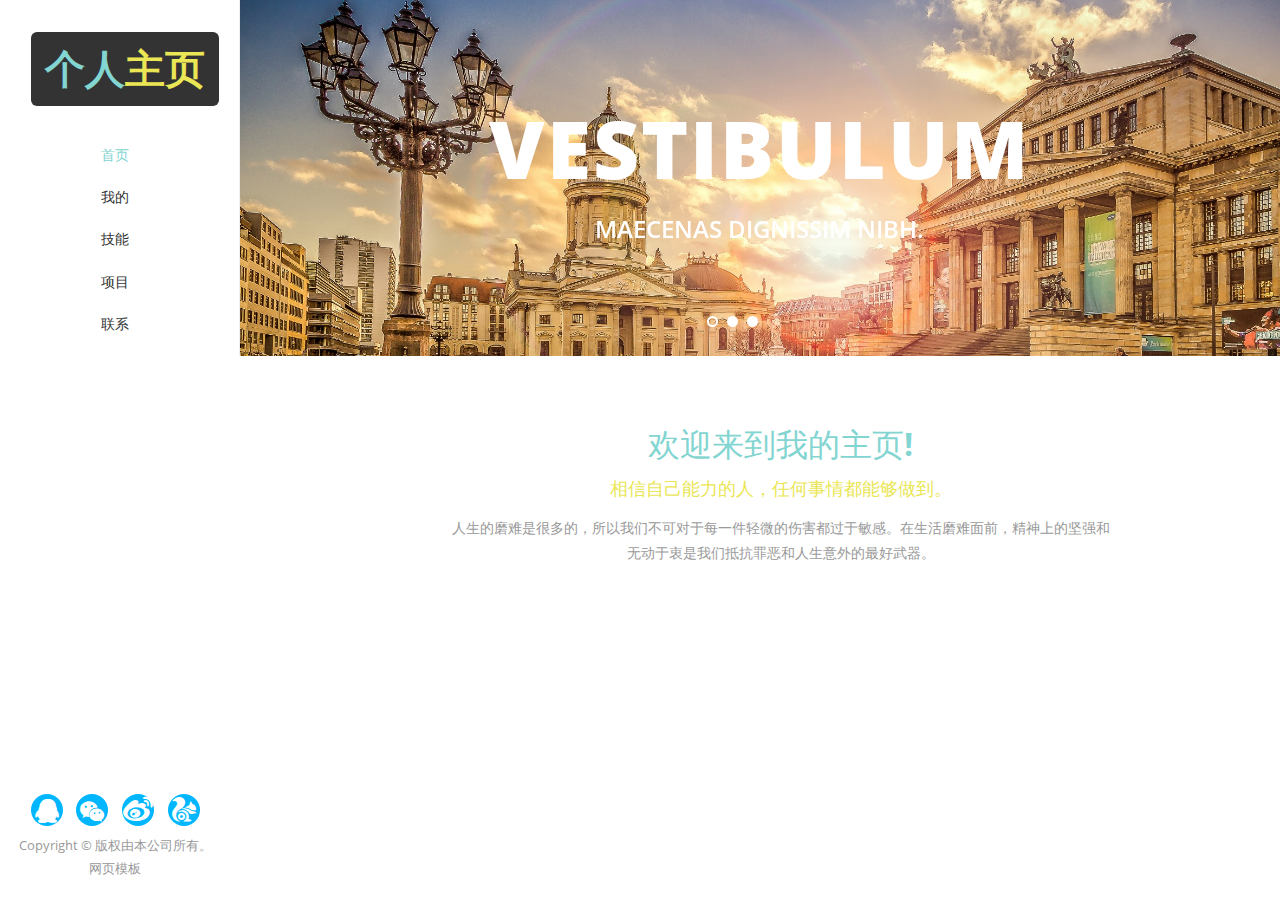
<file: index.html>
<!DOCTYPE HTML>
<html>
<head>
<title>Home</title>
<link href="css/bootstrap.css" rel='stylesheet' type='text/css' />
<!-- jQuery (necessary JavaScript plugins) -->
<script src="js/jquery.min.js"></script>
<!-- Custom Theme files -->
 <link href="css/dashboard.css" rel="stylesheet">
<link href="css/style.css" rel='stylesheet' type='text/css' />
<!--//Custom Theme files -->
<meta name="viewport" content="width=device-width, initial-scale=1">
<meta http-equiv="Content-Type" content="text/html; charset=utf-8" />
<meta name="keywords" content="Rissner Responsive web template, Bootstrap Web Templates, Flat Web Templates, Andriod Compatible web template, 
Smartphone Compatible web template, free webdesigns for Nokia, Samsung, LG, SonyErricsson, Motorola web design" />
<script type="application/x-javascript"> addEventListener("load", function() { setTimeout(hideURLbar, 0); }, false); function hideURLbar(){ window.scrollTo(0,1); } </script>
</head>
<body>
<!-- header -->
<div class="col-md-2 sidebar">
		 <div class="sidebar_top">
			 <h1><a href="index.html">个人<span>主页</span></a></h1>
		 </div>
		<div class="top-navigation">
				<div class="t-menu">MENU</div>

				<div class="t-img">
					<img src="images/lines.png" alt="" />
				</div>
				<div class="clearfix"> </div>
		</div>
		<div class="drop-navigation">
			 <div class="top-menu">
				 
				 <ul>
					 <li class="active"><a href="index.html">首页</a></li>
					 <li><a href="about.html">我的</a></li>
					 <li><a href="project.html">技能</a></li>
					 <li><a href="gallery.html">项目</a></li>
					 <li><a href="contact.html">联系</a></li>
				 </ul>			 		 
			 </div>
							<script>
								$( ".top-navigation" ).click(function() {
								$( ".drop-navigation" ).slideToggle( 300, function() {
								});
								});
							</script>
			
			 <div class="side-btm">
				 <div class="social-icons">
						<ul>
							<li><a href="#"><span class="iconfont icon-qq1"> </span></a></li>
							<li><a href="#"><span class="iconfont icon-weixin"> </span></a></li>
							<li><a href="#"><span class="iconfont icon-weibo1"> </span></a></li>
							<li><a href="#"><span class="iconfont icon-amy-browser-uc"> </span></a></li>
						</ul>
						<div class="clearfix"></div>
				 </div>
				<div class="copyright">
					<p>Copyright &copy; 版权由本公司所有。<a target="_blank" href="http://www.cssmoban.com/">&#x7F51;&#x9875;&#x6A21;&#x677F;</a></p>
				</div>
			 </div>
		</div>
</div>
<div class="col-sm-9 col-sm-offset-3 col-md-10 col-md-offset-2 main">	 
	 <div class="side-content">
	      <div class="banner">
		      <script src="js/responsiveslides.min.js"></script>
			  <script>
					$(function () {
					  $("#slider").responsiveSlides({
						auto: true,
						nav: false,
						speed: 500,
						namespace: "callbacks",
						pager: true,
					  });
					});
			 </script>
			 <div class="slider">
				 <div class="callbacks_container">
				     <ul class="rslides" id="slider">
						 <li>	          
							<h2>Vestibulum</h2>
							 <h3>Maecenas dignissim nibh.</h3>
						 </li>
						 <li>	          
							<h2>Suspendisse</h2>
							 <h3>Fusce vel lacus dapibus.</h3>
						 </li>
						 <li>	          
							<h2>Phasellus</h2>		
							 <h3>Aenean maximus in sem.</h3>
						 </li>
					  </ul>
				 </div>
			 </div>
			  <!----->		  
		  </div>		 
	  </div>
	 </div>
		<div class="clearfix"></div>
	 <!----->
	 <div class="welcome">		 
		 <div class="welcm-grids">
			 <div class="welcm-info">
				 <h3>欢迎来到我的主页!</h3>
				 <h4>相信自己能力的人，任何事情都能够做到。</h4>
				 <p>人生的磨难是很多的，所以我们不可对于每一件轻微的伤害都过于敏感。在生活磨难面前，精神上的坚强和无动于衷是我们抵抗罪恶和人生意外的最好武器。</p>
			 </div>				
		 </div>
		  <div class="clearfix"></div>
	 </div>	
	 <!----->
</body>
</html>
</file>
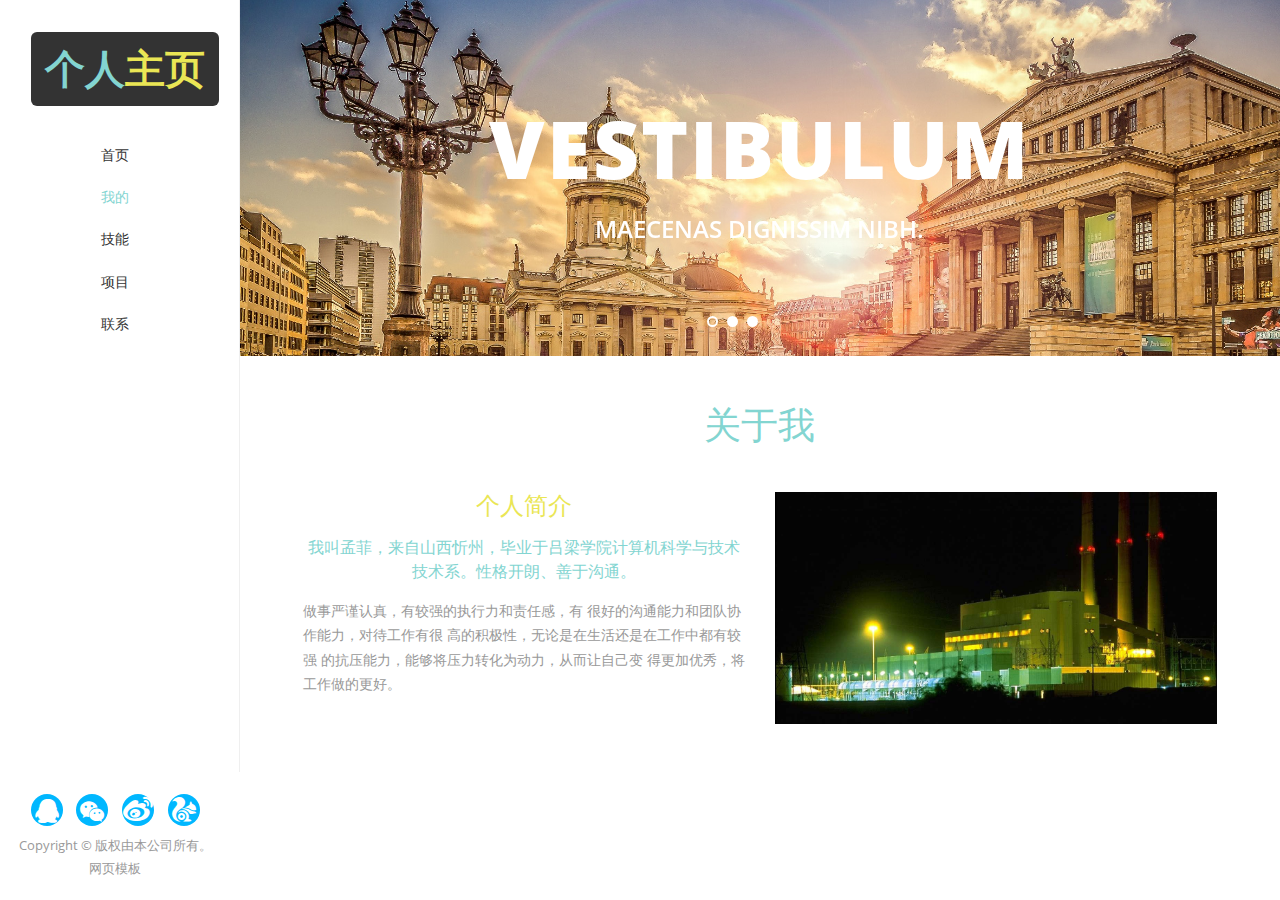
<file: about.html>
<!DOCTYPE HTML>
<html>
<head>
<title>About</title>
<link href="css/bootstrap.css" rel='stylesheet' type='text/css' />
<!-- jQuery (necessary JavaScript plugins) -->
<script src="js/jquery.min.js"></script>
<!-- Custom Theme files -->
<link href="css/dashboard.css" rel="stylesheet">
<link href="css/style.css" rel='stylesheet' type='text/css' />
<!--//Custom Theme files -->
<meta name="viewport" content="width=device-width, initial-scale=1">
<meta http-equiv="Content-Type" content="text/html; charset=utf-8" />
<meta name="keywords" content="Rissner Responsive web template, Bootstrap Web Templates, Flat Web Templates, Andriod Compatible web template, 
Smartphone Compatible web template, free webdesigns for Nokia, Samsung, LG, SonyErricsson, Motorola web design" />
<script type="application/x-javascript"> addEventListener("load", function() { setTimeout(hideURLbar, 0); }, false); function hideURLbar(){ window.scrollTo(0,1); } </script>
</head>
<body>
<!-- header -->
<div class="col-md-2 sidebar">
		 <div class="sidebar_top">
			 <h1><a href="index.html">个人<span>主页</span></a></h1>
		 </div>
		 <div class="top-navigation">
				<div class="t-menu">MENU</div>
				<div class="t-img">
					<img src="images/lines.png" alt="" />
				</div>
				<div class="clearfix"> </div>
		</div>
		<div class="drop-navigation">
			 <div class="top-menu">
				 
				 <ul>
					 <li><a href="index.html">首页</a></li>
					 <li class="active"><a href="about.html">我的</a></li>
					 <li><a href="project.html">技能</a></li>
					 <li><a href="gallery.html">项目</a></li>
					 <li><a href="contact.html">联系</a></li>
				 </ul>			 		 
			 </div>
			<!-- script-for-menu -->
							<script>
								$( ".top-navigation" ).click(function() {
								$( ".drop-navigation" ).slideToggle( 300, function() {
								// Animation complete.
								});
								});
							</script>
			
			 <div class="side-btm">
				<div class="social-icons">
						<ul>
							<li><a href="#"><span class="iconfont icon-qq1"> </span></a></li>
							<li><a href="#"><span class="iconfont icon-weixin"> </span></a></li>
							<li><a href="#"><span class="iconfont icon-weibo1"> </span></a></li>
							<li><a href="#"><span class="iconfont icon-amy-browser-uc"> </span></a></li>
						</ul>
						<div class="clearfix"></div>
				</div>
				<div class="copyright">
					<p>Copyright &copy; 版权由本公司所有。<a target="_blank" href="http://www.cssmoban.com/">&#x7F51;&#x9875;&#x6A21;&#x677F;</a></p>
				</div>
			 </div>
		</div>
</div>
<div class="col-sm-9 col-sm-offset-3 col-md-10 col-md-offset-2 main">	 
	 <div class="side-content">
	      <div class="banner">
		      <script src="js/responsiveslides.min.js"></script>

			  <script>
					$(function () {
					  $("#slider").responsiveSlides({
						auto: true,
						nav: false,
						speed: 500,
						namespace: "callbacks",
						pager: true,
					  });
					});
			 </script>
			 <div class="slider">
				 <div class="callbacks_container">
				     <ul class="rslides" id="slider">
						 <li>	          
							<h2>Vestibulum</h2>
							 <h3>Maecenas dignissim nibh.</h3>
						 </li>
						 <li>	          
							<h2>Suspendisse</h2>
							 <h3>Fusce vel lacus dapibus.</h3>
						 </li>
						 <li>	          
							<h2>Phasellus</h2>		
							 <h3>Aenean maximus in sem.</h3>
						 </li>
					  </ul>
				 </div>
			 </div>
			  <!----->		  
		  </div>		 
	  </div>
		<div class="clearfix"></div>
	 <!----->
	 <div class="about">
		 <h3>关于我</h3>
		 <div class="abt-top">
			 <div class="col-md-6 abt-info">
				 <h4>个人简介</h4>
				 <h5>我叫孟菲，来自山西忻州，毕业于吕梁学院计算机科学与技术技术系。性格开朗、善于沟通。</h5>
				 <p>做事严谨认真，有较强的执行力和责任感，有
					 很好的沟通能力和团队协作能力，对待工作有很
					 高的积极性，无论是在生活还是在工作中都有较强
					 的抗压能力，能够将压力转化为动力，从而让自己变
					 得更加优秀，将工作做的更好。 </p>
			 </div>
			 <div class="col-md-6 abt-pic">
				 <img src="images/abt.jpg" class="img-responsive" alt=""/>
			 </div>
			 <div class="clearfix"></div>
		 </div>		 
	 </div>
	 <!---->

</div>
<div class="clearfix"></div>
<!---->

<!---->
</body>
</html>
</file>
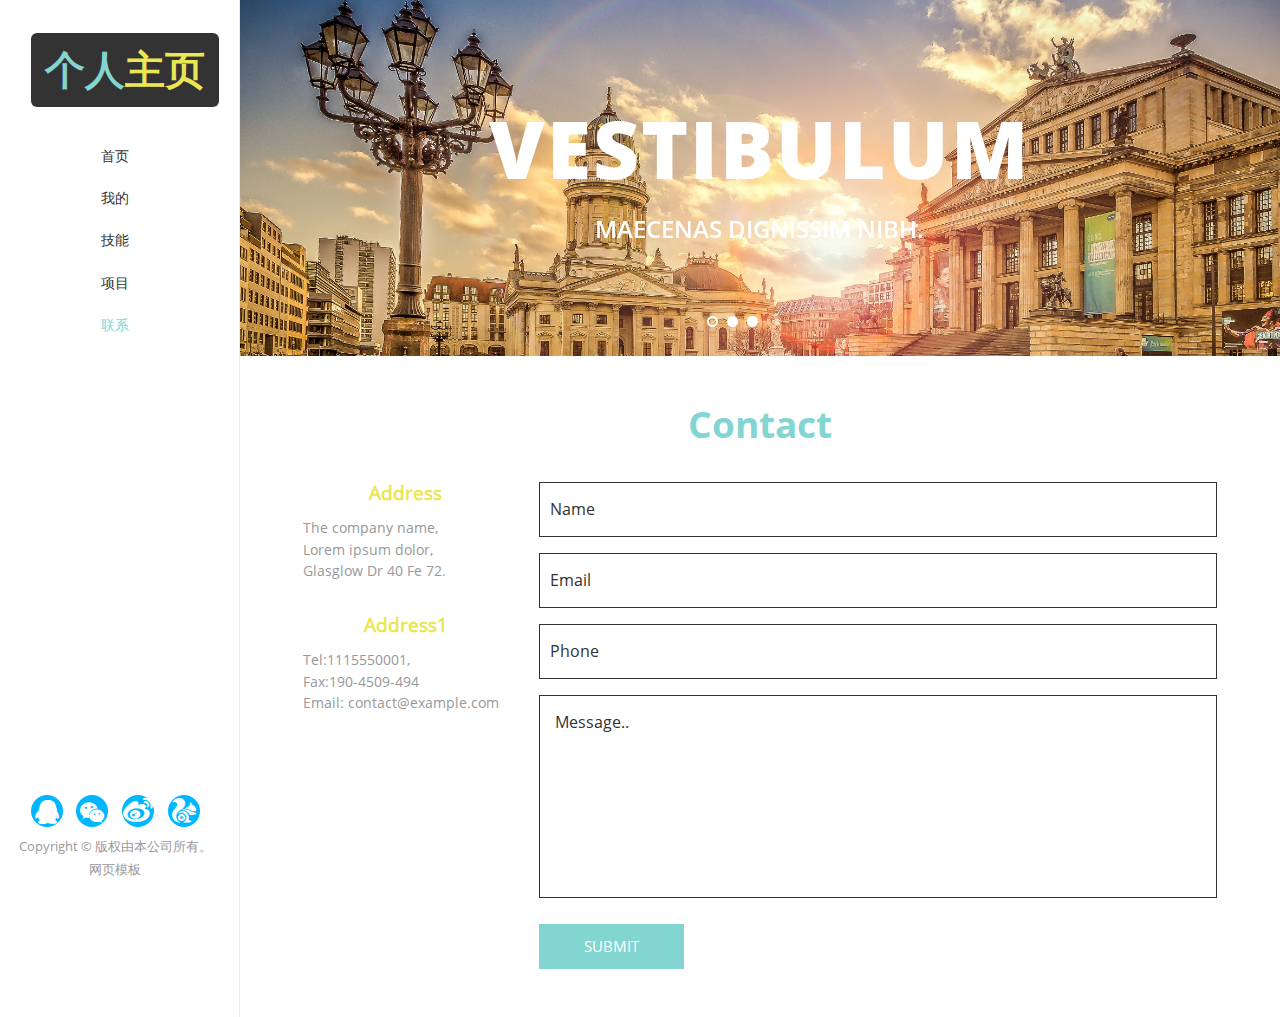
<file: contact.html>
<!DOCTYPE HTML>
<html>
<head>
<title>Contact</title>
<link href="css/bootstrap.css" rel='stylesheet' type='text/css' />
<!-- jQuery (necessary JavaScript plugins) -->
<script src="js/jquery.min.js"></script>
<!-- Custom Theme files -->
 <link href="css/dashboard.css" rel="stylesheet">
<link href="css/style.css" rel='stylesheet' type='text/css' />
<!--//Custom Theme files -->
<meta name="viewport" content="width=device-width, initial-scale=1">
<meta http-equiv="Content-Type" content="text/html; charset=utf-8" />
<meta name="keywords" content="Rissner Responsive web template, Bootstrap Web Templates, Flat Web Templates, Andriod Compatible web template, 
Smartphone Compatible web template, free webdesigns for Nokia, Samsung, LG, SonyErricsson, Motorola web design" />
<script type="application/x-javascript"> addEventListener("load", function() { setTimeout(hideURLbar, 0); }, false); function hideURLbar(){ window.scrollTo(0,1); } </script>
</head>
<body>
<!-- header -->
<div class="col-md-2 sidebar">
		 <div class="sidebar_top">
			 <h1><a href="index.html">个人<span>主页</span></a></h1>
		 </div>
		 <div class="top-navigation">
					<div class="t-menu">MENU</div>
				<div class="t-img">
					<img src="images/lines.png" alt="" />
				</div>
				<div class="clearfix"> </div>
		</div>
		<div class="drop-navigation">
			 <div class="top-menu">
				 
				 <ul>
					 <li><a href="index.html">首页</a></li>
					 <li><a href="about.html">我的</a></li>
					 <li><a href="project.html">技能</a></li>
					 <!--<li><a href="typo.html">Shortcodes</a></li>-->
					 <li><a href="gallery.html">项目</a></li>
					 <li class="active"><a href="contact.html">联系</a></li>
				 </ul>			 		 
			 </div>
			<!-- script-for-menu -->
							<script>
								$( ".top-navigation" ).click(function() {
								$( ".drop-navigation" ).slideToggle( 300, function() {
								// Animation complete.
								});
								});
							</script>
			
			 <div class="side-btm">
				 <div class="social-icons">
						<ul>
							<li><a href="#"><span class="iconfont icon-qq1"> </span></a></li>
							<li><a href="#"><span class="iconfont icon-weixin"> </span></a></li>
							<li><a href="#"><span class="iconfont icon-weibo1"> </span></a></li>
							<li><a href="#"><span class="iconfont icon-amy-browser-uc"> </span></a></li>
						</ul>
						<div class="clearfix"></div>
				 </div>
				<div class="copyright">
					<p>Copyright &copy; 版权由本公司所有。<a target="_blank" href="http://www.cssmoban.com/">&#x7F51;&#x9875;&#x6A21;&#x677F;</a></p>
				</div>
			 </div>
		</div>

</div>
<div class="col-sm-9 col-sm-offset-3 col-md-10 col-md-offset-2 main">	 
	 <div class="side-content">
	      <div class="banner">
		      <script src="js/responsiveslides.min.js"></script>

			  <script>
					$(function () {
					  $("#slider").responsiveSlides({
						auto: true,
						nav: false,
						speed: 500,
						namespace: "callbacks",
						pager: true,
					  });
					});
			 </script>
			 <div class="slider">
				 <div class="callbacks_container">
				     <ul class="rslides" id="slider">
						 <li>	          
							<h2>Vestibulum</h2>
							 <h3>Maecenas dignissim nibh.</h3>
						 </li>
						 <li>	          
							<h2>Suspendisse</h2>
							 <h3>Fusce vel lacus dapibus.</h3>
						 </li>
						 <li>	          
							<h2>Phasellus</h2>		
							 <h3>Aenean maximus in sem.</h3>
						 </li>
					  </ul>
				 </div>
			 </div>
		  </div>		 
	  </div>
		<div class="clearfix"></div>
	 <div class="contact">
		 <h3>Contact</h3>
		  <div class="contact-text">
					<div class="col-md-3 contact-right">
						<div class="address">
							<h5>Address</h5>
							<p>The company name, 
							<span>Lorem ipsum dolor,</span>
							Glasglow Dr 40 Fe 72.</p>
						</div>
						<div class="address">
							<h5>Address1</h5>
							<p>Tel:1115550001, 
							<span>Fax:190-4509-494</span>
							Email: <a href="mailto:example@email.com">contact@example.com</a></p>
						</div>
					</div>
					<div class="col-md-9 contact-left">
						<form>
						<input type="text" value="Name" onfocus="this.value = '';" onblur="if (this.value == '') {this.value = 'Name';}" />
						<input type="text" value="Email" onfocus="this.value = '';" onblur="if (this.value == '') {this.value = 'Email';}" />
						<input type="text" value="Phone" onfocus="this.value = '';" onblur="if (this.value == '') {this.value = 'Phone';}" />
						<textarea value="Message:" onfocus="this.value = '';" onblur="if (this.value == '') {this.value = 'Message';}">Message..</textarea>
							<div class="submit-btn">								
									<input type="submit" value="SUBMIT">							
							</div>
						</form>
					</div>						
					<div class="clearfix"></div>
		  </div>
	 </div>
</div>
<div class="clearfix"></div>
</body>
</html>
</file>
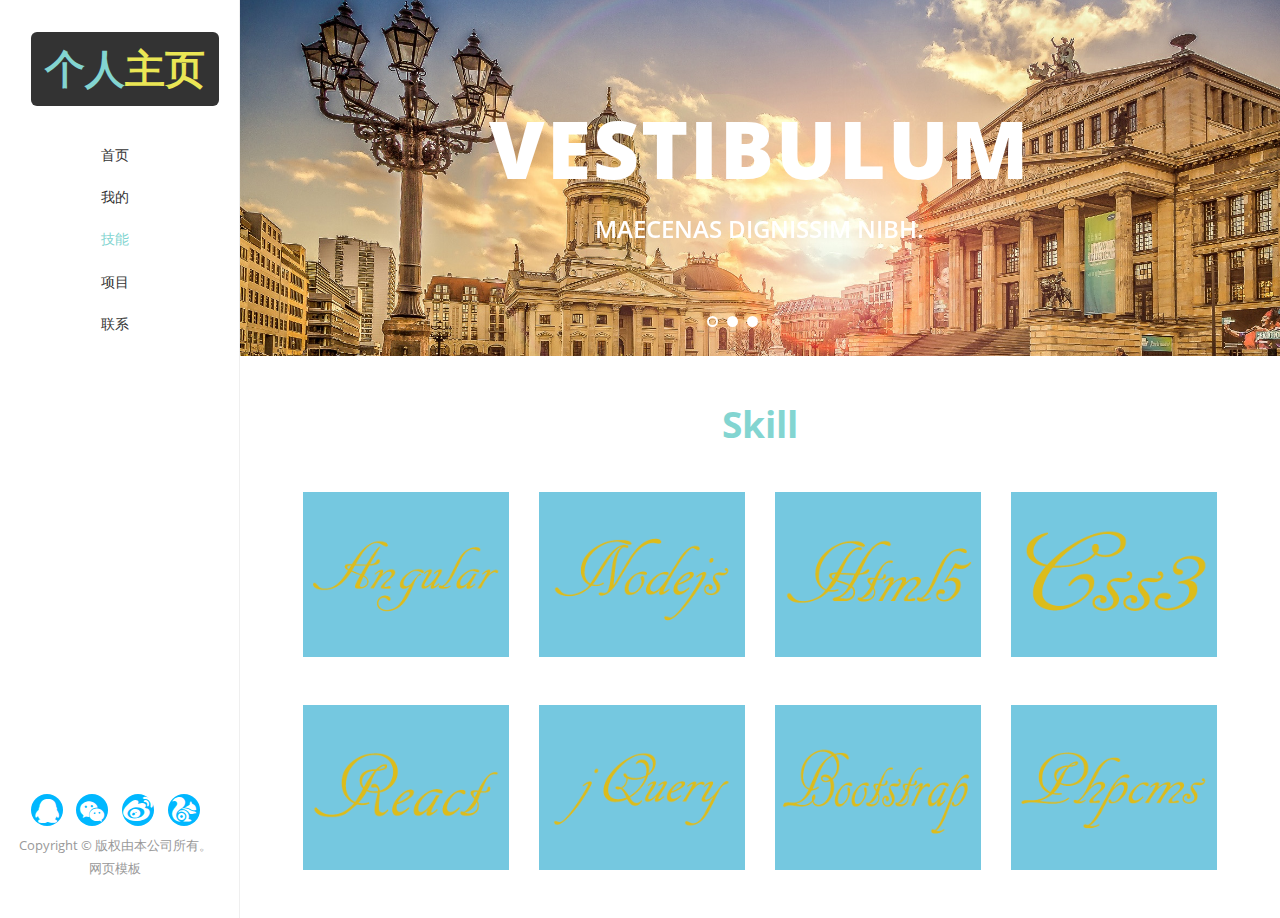
<file: project.html>
<!DOCTYPE HTML>
<html>
<head>
<title>Projects</title>
<link href="css/bootstrap.css" rel='stylesheet' type='text/css' />
<!-- jQuery (necessary JavaScript plugins) -->
<script src="js/jquery.min.js"></script>
<!-- Custom Theme files -->
 <link href="css/dashboard.css" rel="stylesheet">
<link href="css/style.css" rel='stylesheet' type='text/css' />
<!--//Custom Theme files -->
<meta name="viewport" content="width=device-width, initial-scale=1">
<meta http-equiv="Content-Type" content="text/html; charset=utf-8" />
<meta name="keywords" content="Rissner Responsive web template, Bootstrap Web Templates, Flat Web Templates, Andriod Compatible web template, 
Smartphone Compatible web template, free webdesigns for Nokia, Samsung, LG, SonyErricsson, Motorola web design" />
<!-- start menu -->
</head>
<body>
<!-- header -->
<div class="col-md-2 sidebar">
		 <div class="sidebar_top">
			 <h1><a href="index.html">个人<span>主页</span></a></h1>
		 </div>
		 <div class="top-navigation">
			 <div class="t-menu">MENU</div>
				<div class="t-img">
					<img src="images/lines.png" alt="" />
				</div>
				<div class="clearfix"> </div>
		</div>
		<div class="drop-navigation">
			 <div class="top-menu">
				 
				 <ul>
					 <li><a href="index.html">首页</a></li>
					 <li><a href="about.html">我的</a></li>
					 <li class="active"><a href="project.html">技能</a></li>
					 <li><a href="gallery.html">项目</a></li>
					 <li><a href="contact.html">联系</a></li>
				 </ul>			 		 
			 </div>
			<!-- script-for-menu -->
							<script>
								$( ".top-navigation" ).click(function() {
								$( ".drop-navigation" ).slideToggle( 300, function() {
								// Animation complete.
								});
								});
							</script>
			
			 <div class="side-btm">
				 <div class="social-icons">
						<ul>
							<li><a href="#"><span class="iconfont icon-qq1"> </span></a></li>
							<li><a href="#"><span class="iconfont icon-weixin"> </span></a></li>
							<li><a href="#"><span class="iconfont icon-weibo1"> </span></a></li>
							<li><a href="#"><span class="iconfont icon-amy-browser-uc"> </span></a></li>
						</ul>
						<div class="clearfix"></div>
				 </div>
				<div class="copyright">
					<p>Copyright &copy; 版权由本公司所有。<a target="_blank" href="http://www.cssmoban.com/">&#x7F51;&#x9875;&#x6A21;&#x677F;</a></p>
				</div>
			 </div>
		</div>

</div>
<div class="col-sm-9 col-sm-offset-3 col-md-10 col-md-offset-2 main">	 
	 <div class="side-content">
	      <div class="banner">
		      <script src="js/responsiveslides.min.js"></script>

			  <script>
					$(function () {
					  $("#slider").responsiveSlides({
						auto: true,
						nav: false,
						speed: 500,
						namespace: "callbacks",
						pager: true,
					  });
					});
			 </script>
			 <div class="slider">
				 <div class="callbacks_container">
				     <ul class="rslides" id="slider">
						 <li>
							 <h2>Vestibulum</h2>
							 <h3>Maecenas dignissim nibh.</h3>
						 </li>
						 <li>
							 <h2>Suspendisse</h2>
							 <h3>Fusce vel lacus dapibus.</h3>
						 </li>
						 <li>
							 <h2>Phasellus</h2>
							 <h3>Aenean maximus in sem.</h3>
						 </li>
					  </ul>
				 </div>
			 </div>
			  <!----->
		  </div>
	  </div>
		<div class="clearfix"></div>
	 <!----->
	 <div class="projects">
	     <h3>Skill</h3>
	     <div class="project-sec">
			 <div class="col-md-3 prjt-grid">
			     <img src="images/jn1.png" class="img-responsive" alt=""/>
				 <ul class="prjt-list">
				 </ul>
			 </div>
			 <div class="col-md-3 prjt-grid">
			     <img src="images/jn2.png" class="img-responsive" alt=""/>
			 </div>
			 <div class="col-md-3 prjt-grid">
			     <img src="images/jn3.png" class="img-responsive" alt=""/>
			 </div>
			 <div class="col-md-3 prjt-grid">
			     <img src="images/jn4.png" class="img-responsive" alt=""/>
			 </div>
			 <div class="clearfix"></div>
		 </div>
		 <div class="project-sec">
			 <div class="col-md-3 prjt-grid">
			     <img src="images/jn5.png" class="img-responsive" alt=""/>
			 </div>
			 <div class="col-md-3 prjt-grid">
			     <img src="images/jn6.png" class="img-responsive" alt=""/>
			 </div>
			 <div class="col-md-3 prjt-grid">
			     <img src="images/jn7.png" class="img-responsive" alt=""/>
			 </div>
			 <div class="col-md-3 prjt-grid">
			     <img src="images/jn8.png" class="img-responsive" alt=""/>
			 </div>
			 <div class="clearfix"></div>
		 </div>
	 </div>	 

		 <!----->
</div>
<div class="clearfix"></div>
<!---->

<!---->
</body>
</html>
</file>
<file: css/dashboard.css>
/*
 * Base structure
 */

/* Move down content because we have a fixed navbar that is 50px tall */
body {
  padding-top: 50px;
}


/*
 * Global add-ons
 */

.sub-header {
  padding-bottom: 10px;
  border-bottom: 1px solid #eee;
}

/*
 * Top navigation
 * Hide default border to remove 1px line.
 */
.navbar-fixed-top {
  border: 0;
}

/*
 * Sidebar
 */

/* Hide for mobile, show later */
.sidebar {
  display:block;
}
@media (min-width: 768px) {
  .sidebar {
    position: fixed;
    top: 51px;
    bottom: 0;
    left: 0;
    z-index: 1000;
    display: block;
    padding: 20px;
    overflow-x: hidden;
    overflow-y: auto; /* Scrollable contents if viewport is shorter than content. */
    background-color: #f5f5f5;
  }
}

/* Sidebar navigation */
.nav-sidebar {
  margin-right: -21px; /* 20px padding + 1px border */
  margin-bottom: 20px;
  margin-left: -20px;
}
.nav-sidebar > li > a {
  padding-right: 20px;
  padding-left: 20px;
}
.nav-sidebar > .active > a,
.nav-sidebar > .active > a:hover,
.nav-sidebar > .active > a:focus {
  color: #fff;
  background-color: #428bca;
}


/*
 * Main content
 */

.main {
  padding: 20px;
}
@media (min-width: 768px) {
  .main {
    padding-right: 40px;
    padding-left: 40px;
  }
}
.main .page-header {
  margin-top: 0;
}


/*
 * Placeholder dashboard ideas
 */

.placeholders {
  margin-bottom: 30px;
  text-align: center;
}
.placeholders h4 {
  margin-bottom: 0;
}
.placeholder {
  margin-bottom: 20px;
}
.placeholder img {
  display: inline-block;
  border-radius: 50%;
}
</file>
<file: css/style.css>
h4, h5, h6,
h1, h2, h3 {margin: 0;text-align:center}
ul, ol {margin: 0; padding:0;}
p {margin: 0;}
html, body{
	font-family: 'OpenSans-Regular';
	font-size: 100%;
	background: #ffffff;
}
body a{
	transition:0.5s all;
	-webkit-transition:0.5s all;
	-moz-transition:0.5s all;
	-o-transition:0.5s all;
	-ms-transition:0.5s all;
}	
body {
  padding-top:0px;
}
@font-face {
    font-family: "iconfont";
    src: url('../font/iconfont.woff');
}

.iconfont {
    font-family:"iconfont" !important;
    font-size:16px;
    font-style:normal;
}
.icon-weixin:before { content: "\e65a"; }

.icon-qq:before { content: "\e67c"; }

.icon-qq1:before { content: "\e790"; }

.icon-weixin-copy:before { content: "\e603"; }

.icon-weibo1:before { content: "\e64e"; }

.icon-usc:before { content: "\e612"; }

.icon-weibo:before { content: "\e610"; }

.icon-amy-browser-uc:before { content: "\ed8a"; }
h1.b1,h2.b2,h3.b3 {
  margin-bottom:25px;
  display: block;
}
a:focus {
  outline: thin dotted;
  outline: 0px auto -webkit-focus-ring-color;
  outline-offset: 0px;
  text-decoration:none;
}
@font-face {
   font-family: 'OpenSans-Regular';
   src: url(../fonts/OpenSans-Regular.ttf)format('truetype');
}
@font-face {
   font-family: 'OpenSans-Bold';
   src: url(../fonts/OpenSans-Bold.ttf)format('truetype');
}
@font-face {
   font-family: 'OpenSans-Semibold';
   src: url(../fonts/OpenSans-Semibold.ttf) format('truetype');
}
@font-face {
   font-family:'OpenSans-ExtraBold';
   src: url(../fonts/OpenSans-ExtraBold.ttf) format('truetype');
}
/*-- header_top --*/
.sidebar{
  background:#fff;
  top: 0px;
  padding:2em 0px 0 0px;
      width: 16%;
}
.sidebar h1 a{
	font-size: 1.2em;
    font-weight: 700;
    margin-bottom: 1em;
    display: inline-block;
    text-decoration: none;
    color: #83d5d1;
    font-family: 'OpenSans-ExtraBold';
    margin-left: 30px;
    background-color: #333;
    padding: 15px 14px;
    border-radius: 6px;
}
.sidebar h1 a span{
	color:#eae655;
}
span.menu {
	display:none;
}
.top-menu ul li{
	display:block;
}
.top-menu ul li a{
	display:block;
	color:#333;
	padding-bottom:1.5em;
	 font-family: 'OpenSans-Bold';
	 font-size:0.9em;
	 text-align:center;
}
.top-menu ul li.active a,.top-menu ul li a:hover{
	color:#83d5d1;
	text-decoration:none;
}
.side-pics{
	float:left;
	width:22%;
}
.side-content{
	float:right;
	width:100%;
}
.main{
	padding:0;
	border-left: 1px solid #EFEFEF;
}
.social-icons ul li{
  padding: 0em;
  list-style:none;
  display:inline-block;
}
.social-icons ul li a{
 margin: 0.5em 0.3em;
 text-decoration:none;
 display:block;
 width:2rem;height:2rem;border-radius:50%;background:#00B7FF;
}
.social-icons ul li a  span{
    font-size:1.5rem;
    color:#fff;
    text-align:center;
    line-height:2rem;
}
/*.social-icons ul li a  span.fa{*/
  /*background-position:-2px -43px;*/
/*}*/
/*.social-icons ul li a span.tw{*/
  /*background-position: -42px -44px;*/
/*}*/
/*.social-icons ul li a span.g{*/
  /*background-position:-88px -45px;*/
/*}*/
/*.social-icons ul li a span.in{*/
  /*background-position: -131px -45px;*/
/*}*/
/*.social-icons ul li span{*/
  /*background:url(../images/social.png)no-repeat;*/
  /*width:34px;*/
  /*height:36px;*/
  /*display:block;*/
/*}*/
.social-icons ul li a:hover{
	opacity:0.7;
}
.social-icons {
    text-align: center;
}
.copyrights{
	text-indent:-9999px;
	height:0;
	line-height:0;
	font-size:0;
	overflow:hidden;
}

/*.icons{*/
	/*position:relative;*/
/*}*/
.side-btm{
	position:absolute;
	bottom:20px;
}
.copyright{
	text-align:center;
	    padding: 0 1em;
}
.copyright p {
    color: #999;
    line-height: 1.8em;
    font-size: 0.8em;
}
.copyright p a{
    color: #999;
}
/*----*/
.banner{
background:url(../images/bnr3.jpg) no-repeat 0px -38px;
background-size:cover;
min-height:463px;
}
.slider {
	position: relative;
	text-align: center;
padding-top:8.5em;
}
.rslides {
  position: relative;
  list-style: none;
  overflow: hidden;
  width: 100%;
  padding: 0;
  margin: 0;
  }
.rslides h2{
color:#fff;
font-size: 5em;
    width: 81%;
    margin: 0 auto;
	letter-spacing:2px;
	text-transform:uppercase;
	font-family:'OpenSans-ExtraBold';
}
.rslides h3{
color:#fff;
font-size: 1.5em;
margin-top:1em;
text-transform:uppercase;
	font-family: 'OpenSans-Semibold';
}
.rslides li {
  -webkit-backface-visibility: hidden;
  position: absolute;
  display: none;
  width: 100%;
  left: 0;
  top: 0;
  }
.rslides li:first-child {
  position: relative;
  display: block;
  float: left;
  }
.callbacks_tabs a:after {
	content: "\f111";
	font-size: 0;
	font-family: FontAwesome;
	visibility: visible;
	display: block;
	height:11px;
	width: 11px;
	display: inline-block;
	border: 2px solid #fff;
	border-radius:50%;
	background:#fff;
}
.callbacks_here a:after{
	border: 2px solid #FFF;
	background:transparent;
}
.callbacks_tabs a{
	visibility:hidden;
}
.callbacks_tabs li{
	display:inline-block;
}
ul.callbacks_tabs.callbacks1_tabs {
	position: absolute;
	bottom: -37%;
	z-index: 999;
	left: 44%;
}
/*---welcome--*/
.welcome{
	
}
.welcm-grids{
	float:right;
	width:78%;
	padding:6.5em 1em;
}
.welcm-info {
	text-align:center;
	width:52%;
	margin:0 auto;
}
.welcm-info h3{
	color:#83d5d1;
	font-size:2.3em;
	font-family: 'OpenSans-Bold';
}
.welcm-info h4{
	color:#eae655;
	font-size:1.2em;
	font-family: 'OpenSans-Bold';
	margin:1em 0;
}
.welcm-info p{
	color:#999;
	font-size:0.9em;
	line-height:1.8em;
}
/*---services--*/
.services{
	    
}
.service-sec{
	float:right;
	width:78%;
	background-color: rgba(211, 211, 211, 0.23);
    padding: 4em 0 5em;
}
span.glyphicon{
	margin-bottom:2em;
}
.service_grids{
	margin-top:5em;
}
.services h3{
	color:#83d5d1;
	font-size:2.3em;
	font-family: 'OpenSans-Bold';
	text-align:center;
}
.service_grid img{
	margin-bottom:20px;
}
.service_grid h6 a{
	text-decoration:none;
	color:#eae655;
	 font-family: 'OpenSans-Bold';
	font-size:1.55em;
	margin-bottom:8px;
	display:inline-block;
}
.service_grid  p{
	color:#999;
	font-size:0.9em;
	line-height:1.8em;
}
.service_grid h6 a:hover {
  color:#83d5d1;
}
.glyphicon-asterisk:before,.glyphicon-wrench:before,.glyphicon-user:before{
  color:#333;
  font-size:3em;
}
/*---news--*/
.news-sec{
	float:right;
	width:78%;
	padding:3em 1em 5em 1em;
}
.news-sec h3{
	color: #83d5d1;
    font-size: 2.3em;
    font-family: 'OpenSans-Bold';
    text-align: center;
}
.news-top{
	margin-top:3em;
}
.news-1 h5 {
    color:#eae655;
    font-size: 1.2em;
     font-family: 'OpenSans-Bold';
    margin: 0em;
}
.news-1 h6 {
    color: #ACABAB;
    font-size: 0.9em;
    font-weight: 700;
    margin: 1em 0;
}
.news-1 p {
    font-size:0.9em;
    color: #999;
    line-height: 1.8em;
    margin: 0 0 1em 0;
}
a.read {
    color: #83d5d1;
    text-decoration: none;
    font-size: 15px;
    padding: 0.3em 0em;
}
a.read:hover{
	color:#333;
}
.footer{
    padding:3em 1em;
	background:#eee;
}
.footer p {
    color: #777;
    line-height: 1.8em;
    font-size: 0.8em;
}
.footer p a{
    color: #777;
}
.ftr-grid1 h4,.news-ltr h4{
      color: #83d5d1;
    font-size: 1.5em;
     font-family: 'OpenSans-Bold';
	margin-bottom:1em;
}
.ftr-grid1 p ,.news-ltr p{
  color: #777;
  line-height: 1.8em;
  font-size:0.9em;
}
.news-ltr form input[type="text"] {
  width: 72%;
  padding:12px 12px;
  float: left;
  color: #333;
  outline: none;
  background: none;
  border: none;
  background: #fff;
  font-size:0.9em;
}
.news-ltr form input[type="submit"] {
  width: 22%;
  color: #333;
  border: 2px solid #eae655;
  outline: none;
  padding: 10px 12px;
  background: #eae655;
  transition: 0.5s all;
  -webkit-transition: 0.5s all;
  -moz-transition: 0.5s all;
  -o-transition: 0.5s all;
  -ms-transition: 0.5s all;
  float: left;
  font-size:0.9em;
}
.news-ltr form input[type="submit"]:hover{
	  border: 2px solid #83d5d1;
  background: transparent;
  color:#83d5d1;
}
.news-ltr form{
	margin-top:2em;
}
/*--about--*/
.about{
	padding:3em;
}
.about h3,.gallery h3,h3.typogrphy,.contact h3,.projects h3{
	color: #83d5d1;
    font-size: 2.3em;
    font-family: 'OpenSans-Bold';
	text-align:center;
}
.abt-top{
	margin-top:3em;
}
.abt-info h4 {
    color: #eae655;
    font-size: 1.5em;
    font-family: 'OpenSans-Bold';    
}
.abt-info h5 {
    color: #83d5d1;
    font-size: 1em;
    font-family: 'OpenSans-Regular';
	line-height:1.5em;
	margin: 1em 0;
}
.abt-info p{
  color: #999;
    font-size: 0.9em;
    line-height: 1.8em;
}
.testimonal{
	background:#333;
	padding:4em 3em;
}
ul.project_box {
    padding: 0;
    list-style: none;
}
ul.project_box li.mini-post-meta1 {
    display: block;
    float: left;
    text-align: center;
    margin: 0px 5% 0 0;
    color: #fff;
    font-size: 1.4em;
	font-family: 'OpenSans-Bold';  
}
ul.project_box li.desc {
    overflow: hidden;
}
ul.project_box li.desc h4 a {
    color: #fff;
    font-size: 1.2em;
   font-family: 'OpenSans-Bold'; 
margin-top: 3px;
    display: inline-block;   
}
ul.project_box li.desc h4 a:hover{
	color:#83d5d1;
}
ul.project_box li.desc p {
    color: #fff;
    font-size: 0.9em;
    line-height: 1.8em;
    margin-top: 8px;
}
.testi{
	margin-top:3em;
}
.testimonal h3{
	color: #fff;
    font-size: 2em;
    font-family: 'OpenSans-Bold';
	text-align:center;
	margin-bottom:1.5em;
}
.team-grid1 h4{
    font-size: 18px;
    line-height: 1.2em;
	 font-family: 'OpenSans-Bold'; 
    color: #eae655;
	margin-top:1.2em;
}
.team-grid1 p {
    color: #999;
    font-size: 0.9em;
    line-height: 1.8em;
	margin-top:0.7em;
}
.team-work{
	padding:3em 0em;
}
.team-work h3 {
    color: #83d5d1;
    font-size: 2em;
    font-family: 'OpenSans-Bold';
	text-align:center;
}
.team-grids{
	margin-top:3em;
}
.team-grid1 {
    padding: 0 30px;
}
/*--gallery--*/

.gallery{
	padding:3em 3em;
}
.gallery-bottom{
	margin-top:2em;
}
.gallery-left img{
	width:100%;
}
.gallery-left{
	position: relative;
}
.gallery-grid img{
	width:100%;
}
.gallery-grid:hover img {
  transition: all 300ms!important;
}
.gallery-grid{
	position: relative;
}
.gallery-1{
	margin-top:25px;
}
.gallery-1:nth-child(1){
	margin-top:0;
}
.gallery .hover{
    width:88%; background:rgba( 150, 50, 100,0.8); position:absolute; top:0; left:0; text-align:center; color:#fff;bottom:0;right:0;margin:auto;
    transform:rotate(55deg);
    transition:all 0.5s;
    overflow:hidden; height:0; z-index:4000;}
.gallery .hover h3{color:#fff; border-bottom:2px solid rgba(255, 255 ,255, 0.5); padding-bottom:10px;padding-top: 20px;}
.gallery .hover p{line-height:90%;padding: 10px 0;}
.gallery .gallery-grid:hover .hover{height:auto;transform:rotate(0deg);}
/*----*/
.pages {
	padding: 3em 3em 2em;
}
h3.ghj {
	color: #000;
	font-size: 2em !important;
	margin: 0 0 1em;
}
.headdings, .Buttons, .progress-bars, .alerts, .bread-crumbs, .pagenatin, .appearance, .distracted {
	padding: 2em 0;
}
.breadcrumb {
	margin-bottom: 3em !important;
}
.table {
	margin-bottom: 0;
}
.b4,.b5,.b6 {
  margin-top: 15px !important;
  margin-bottom: 15px !important;
}
.bs-example h1, .bs-example hh2, .bs-example h3, .bs-example h4, .bs-example h5, .bs-example h6 {
  margin: 0 0 10px;
}
/*--Typography--*/
.show-grid [class^=col-] {
    background: #fff;
  text-align: center;
  margin-bottom: 10px;
  line-height: 2em;
  border: 10px solid #f0f0f0;
}
.show-grid [class*="col-"]:hover {
  background: #e0e0e0;
}
.grid_3{
	margin-bottom:2em;
}
.xs h3, h3.m_1{
	color:#000;
	font-size:1.7em;
	font-weight:300;
	margin-bottom: 1em;
}
.grid_3 p{
  color: #999;
  font-size: 0.85em;
  margin-bottom: 1em;
  font-weight: 300;
}
.grid_4{
	background:none;
	margin-top:50px;
}
.label {
  font-weight: 300 !important;
  border-radius:4px;
}  
.grid_5{
	background:none;
	padding:2em 0;
}
.grid_5 h3, .grid_5 h2, .grid_5 h1, .grid_5 h4, .grid_5 h5, h3.hdg, h3.bars {
	color: #000;
    font-size: 2em !important;
    margin: 0 0 1em;
}
.table > thead > tr > th, .table > tbody > tr > th, .table > tfoot > tr > th, .table > thead > tr > td, .table > tbody > tr > td, .table > tfoot > tr > td {
  border-top: none !important;
}
.tab-content > .active {
  display: block;
  visibility: visible;
}
.pagination > .active > a, .pagination > .active > span, .pagination > .active > a:hover, .pagination > .active > span:hover, .pagination > .active > a:focus, .pagination > .active > span:focus {
  z-index: 0;
}
.badge-primary {
  background-color: #03a9f4;
}
.badge-success {
  background-color: #8bc34a;
}
.badge-warning {
  background-color: #ffc107;
}
.badge-danger {
  background-color: #e51c23;
}
.grid_3 p{
  line-height: 2em;
  color: #888;
  font-size: 0.9em;
  margin-bottom: 1em;
  font-weight: 300;
}
.bs-docs-example {
  margin: 1em 0;
}
section#tables  p {
 margin-top: 1em;
}
.tab-container .tab-content {
  border-radius: 0 2px 2px 2px;
  border: 1px solid #e0e0e0;
  padding: 16px;
  background-color: #ffffff;
}
.table td, .table>tbody>tr>td, .table>tbody>tr>th, .table>tfoot>tr>td, .table>tfoot>tr>th, .table>thead>tr>td, .table>thead>tr>th {
  padding: 15px!important;
}
.table > thead > tr > th, .table > tbody > tr > th, .table > tfoot > tr > th, .table > thead > tr > td, .table > tbody > tr > td, .table > tfoot > tr > td {
  font-size: 0.9em;
  color: #999;
  border-top: none !important;
}
.tab-content > .active {
  display: block;
  visibility: visible;
}
.label {
  font-weight: 300 !important;
}
.label {
  padding: 4px 6px;
  border: none;
  text-shadow: none;
}
.nav-tabs {
  margin-bottom: 1em;
}
.alert {
  font-size: 0.85em;
}
h1.t-button,h2.t-button,h3.t-button,h4.t-button,h5.t-button {
line-height:1.8em;
  margin-top:0.5em;
  margin-bottom: 0.5em;
}
li.list-group-item1 {
  line-height: 2.5em;
}
.input-group {
  margin-bottom: 20px;
  }
.in-gp-tl{
padding:0;
}
.in-gp-tb{
padding-right:0;
}
.list-group {
  margin-bottom: 48px;
}
 ol {
  margin-bottom: 44px;
}
h2.typoh2{
    margin: 0 0 10px;
}
/*--projects--*/
.projects {
    padding: 3em;
}
.project-sec {
    margin-top: 3em;
}
ul.prjt-list {
    list-style: none;
}
ul.prjt-list h4 {
    color: #eae655;
    font-size: 1.2em;
    font-family: 'OpenSans-Bold';
    margin: 1em 0;
}
.prjt-list li {
    list-style-image: url(../images/icon2.png);
    margin-left: 20px;
    margin-bottom: 10px;
}
ul.prjt-list li a {
    color: #999;
    text-decoration: none;
    display: block;
    font-size: 0.9em;
}
ul.prjt-list li a:hover{
	color:#83d5d1;
}
/*--contact-Part-starts-Here --*/
.contact{
		padding:3em;
}
.map iframe{
	width:100%;
	height:300px;
	margin:2em 0;
}
.contact-text{
	margin-top:4%;
}
.contact-left input[type="text"] {
	width: 32.51%;
	margin: 0px;
	color: #333;
	background: none;
	padding: 15px 10px;
	outline: none;
	border: 1px solid #333;
}
.contact-left textarea {
	width: 100%;
	color: #333;
	resize: none;
	background: none;
	height: 12.7em;
	padding: 15px;
	outline: none;
	border: 1px solid #333;
	margin-top: 1.4%;
}
.submit-btn input[type=submit] {
	color: #fff;
	padding: 9px 42px;
	font-size: 15px;
	cursor: pointer;
	font-weight: 500;
	margin: 20px 0 0 0px;
	border: 3px solid #83d5d1;
	background:#83d5d1;
	outline: none;
}
.submit-btn input[type=submit]:hover,.reply input[type="submit"]:hover {
	background:transparent;
	color:#83d5d1;
	transition: 0.5s all;
	-webkit-transition: 0.5s all;
	-moz-transition: 0.5s all;
	-ms-transition: 0.5s all;
	-o-transition: 0.5s all;
}
.address h5{
	color:#eae655;
	font-size:1.2em;
	font-weight:700;
}
.contact-left input[type="text"]:nth-child(2) {
	margin: 0 6px;
}
.address p{
	color: #999;
	font-size: 0.85em;
	line-height: 1.6em;
	margin-top: 1em;
}
.address p span{
	display:block;
}
.address p a{
	color: #999;
}
.address:nth-child(1){
	margin-bottom:2em;
}
.top-navigation {
    display: none;
}
/*--responsive--*/
@media (max-width: 1440px){
.sidebar {
    width: 18%;
}
.banner {
    background: url(../images/banner2.jpg) no-repeat 0px 0px;
    min-height: 402px;
    background-size:cover;
}
.welcm-grids {
    padding: 4.5em 1em;
}
.welcm-info {
    width: 63%;
}
.service-sec {
    padding: 4em 0 2.2em;
}
.contact-left input[type="text"] {
    width: 32.4%;
}
.main {
    margin-left: 18.666667%;
	width: 81.333333%;
}
    .gallery .hover{
        width:88%; background:rgba( 150, 50, 100,0.8); position:absolute; top:0; left:0; text-align:center; color:#fff;bottom:0;right:0;margin:auto;
        transform:rotate(55deg);
        transition:all 0.5s;
        overflow:hidden; height:0; z-index:4000;}
    .gallery .hover h3{color:#fff; border-bottom:2px solid rgba(255, 255 ,255, 0.5); padding-bottom:10px;padding-top: 20px;}
    .gallery .hover p{line-height:90%;padding: 10px 0;}
    .gallery .gallery-grid:hover .hover{height:auto;transform:rotate(0deg);}
}
@media (max-width: 1366px){
.service_grids {
    margin-top: 2em;
}
.welcm-grids {
    padding: 3.2em 1em;
}
.news-sec {
    padding: 3em 1em 4em 1em;
}
.main {
    margin-left: 18.666667%;
    width: 81.333333%;
}
.banner {
    min-height: 381px;
}
.sidebar h1 a {
    margin-left: 20px;
}
.contact-left input[type="text"] {
    width: 100%;
    margin-bottom: 1em;
}
.contact-left input[type="text"]:nth-child(2) {
    margin:0 0 1em 0;
}
.contact-left textarea {
    margin-top: 0%;
}
.gallery .hover{
        width:88%; background:rgba( 150, 50, 100,0.8); position:absolute; top:0; left:0; text-align:center; color:#fff;bottom:0;right:0;margin:auto;
        transform:rotate(55deg);
        transition:all 0.5s;
        overflow:hidden; height:0; z-index:4000;}
.gallery .hover h3{color:#fff; border-bottom:2px solid rgba(255, 255 ,255, 0.5); padding-bottom:10px;padding-top: 20px;font-size:30px}
.gallery .hover p{line-height:90%;padding: 10px 0;}
.gallery .gallery-grid:hover .hover{height:auto;transform:rotate(0deg);}
}
@media (max-width: 1280px){
.sidebar h1 a {
    font-size: 1.1em;
}
ul.callbacks_tabs.callbacks1_tabs {
    bottom: -35%;
}
.slider {
    padding-top: 6.5em;
}
.banner {
    min-height: 356px;
}
.welcm-info p,.abt-info p,ul.project_box li.desc p,.team-grid1 p,.ftr-grid1 p, .news-ltr p,ul.prjt-list li a{
    font-size: 0.85em;
}
.welcm-info {
    width: 69%;
}
.welcm-grids {
    padding: 4.4em 1em;
}
.services h3,.welcm-info h3,.news-sec h3{
    font-size: 2em;
}
.welcm-info h4 {
    font-size: 1.1em;
}
.service-sec {
    padding: 2em 0 2em;
}
span.glyphicon {
    margin-bottom: 1.5em;
}
.service_grid h6 a {
    font-size: 1.4em;
}
.service_grids {
    margin-top: 3.7em;
}
.news-sec {
    padding: 3em 1em 1em 1em;
}
ul.project_box li.desc h4 a {
    font-size: 1.1em;
}
.team-grid1 h4 {
    font-size: 16px;
}
.gallery .hover{
        width:85%; background:rgba( 150, 50, 100,0.8); position:absolute; top:0; left:0; text-align:center; color:#fff;bottom:0;right:0;margin:auto;
        transform:rotate(55deg);
        transition:all 0.5s;
        overflow:hidden; height:0; z-index:4000;}
.gallery .hover h3{color:#fff; border-bottom:2px solid rgba(255, 255 ,255, 0.5); padding-bottom:10px;padding-top: 20px;font-size:30px}
.gallery .hover p{line-height:90%;padding: 10px 0;}
.gallery .gallery-grid:hover .hover{height:auto;transform:rotate(0deg);}
}
@media (max-width: 1080px){
.rslides h2 {
    font-size: 3.5em;
    width: 100%;
}
.side-pics {
    width: 26%;
}
.side-content {
    width: 74%;
}
.banner {
    background: url(../images/banner2.jpg) no-repeat -160px -84px;
	min-height: 340px;
    /*background-size:100% 100%;*/
}
ul.callbacks_tabs.callbacks1_tabs {
    bottom: -44%;
}
.sidebar h1 a {
    font-size: 1em;
}
.sidebar {
    width: 21%;
}
.main {
    margin-left: 21.666667%;
    width: 78.333333%;
} 
.welcm-grids {
    width: 74%;
	padding: 2.7em 1em;
}
.service-sec{
	width: 74%;
}   
.welcm-info {
    width: 80%;
}
.welcm-info p, .abt-info p, ul.project_box li.desc p,.service_grid p, .team-grid1 p, .ftr-grid1 p, .news-ltr p, ul.prjt-list li a 
,.news-1 p{
    font-size: 0.8em;
}
.service_grids {
    margin-top: 2.5em;
}
.service_grid h6 a {
    font-size: 1.3em;
}
span.glyphicon {
    margin-bottom: 1em;
}
.glyphicon-asterisk:before, .glyphicon-wrench:before, .glyphicon-user:before {
    font-size: 2em;
}
.services h3, .welcm-info h3, .news-sec h3 {
    font-size: 1.7em;
}
.slider {
    padding-top: 6.5em;
}
.news-1 h5 {
    font-size: 1em;
}
.news-1 h6 {
    font-size: 0.85em;
}
.news-sec {
    width: 74%;
}
.news-sec {
    padding: 2em 1em 1em 1em;
}
.ftr-grid1 h4, .news-ltr h4 {
    font-size: 1.2em;
    margin-bottom: 0.7em;
}
.footer {
    padding: 2em 1em;
}
.about h3, .gallery h3, h3.typogrphy, .contact h3, .projects h3 {
    font-size: 1.8em;
}
.testimonal h3,.team-work h3{
	font-size:1.6em;
}
.abt-info h5 {
    font-size: 0.85em;
}
.about {
    padding: 3em 1em;
}
.abt-info h4 {
    font-size: 1.3em;
}
.testimonal {
    padding: 2em 1em;
}
ul.project_box li.desc h4 a {
    font-size: 0.9em;
}
ul.project_box li.mini-post-meta1 {
    font-size: 1.2em;
}
.team-grid1 {
    padding: 0 16px;
}
.team-grid1 h4 {
    font-size: 14px;
}
.news-ltr form input[type="submit"] {
    width: 28%;	
}
ul.prjt-list h4 {
    font-size: 1em;
}
.prjt-grid {
    padding: 0 10px;
}
.projects {
    padding: 3em 1em;
}
.gallery {
    padding: 3em 1em;
}
.gallery .hover{
        width:84%; background:rgba( 150, 50, 100,0.8); position:absolute; top:0; left:0; text-align:center; color:#fff;bottom:0;right:0;margin:auto;
        transform:rotate(55deg);
        transition:all 0.5s;
        overflow:hidden; height:0; z-index:4000;}
.gallery .hover h3{color:#fff; border-bottom:2px solid rgba(255, 255 ,255, 0.5); padding-bottom:10px;padding-top: 20px;}
.gallery .hover p{line-height:90%;padding: 10px 0;}
.gallery .gallery-grid:hover .hover{height:auto;transform:rotate(0deg);}
}
@media (max-width:1024px){
.banner {
    min-height: 327px;
}
.gallery .hover{
        width:87%; background:rgba( 150, 50, 100,0.8); position:absolute; top:0; left:0; text-align:center; color:#fff;bottom:0;right:0;margin:auto;
        transform:rotate(55deg);
        transition:all 0.5s;
        overflow:hidden; height:0; z-index:4000;}
.gallery .hover h3{color:#fff; border-bottom:2px solid rgba(255, 255 ,255, 0.5); padding-bottom:10px;padding-top: 20px;}
.gallery .hover p{line-height:90%;padding: 10px 0;}
.gallery .gallery-grid:hover .hover{height:auto;transform:rotate(0deg);}
}
@media (max-width: 991px){
.side-content {
    width: 100%;
    float: none;
}
.side-pics {
    width: 100%;
    float: none;
}
.pic1{
	float:left;
	width:50%;
}
.welcm-grids{
	width: 100%;
    float: none;
}
.service-sec {
    width: 100%;
    float: none;
}
.news-sec {
    width: 100%;
    float: none;
}
.sidebar h1 a {
    margin-left: 15px;
}
.service_grid.text-center {
    padding: 0;
    margin-bottom: 1em;
}
.news-1 {
    margin-bottom: 2em;
}
.ftr-grid1 {
    margin-bottom: 1.5em;
}
.abt-top {
    margin-top: 2em;
}
.abt-info {
    margin-bottom: 2em;
}
ul.project_box {
    margin-bottom: 2em;
}
ul.project_box li.mini-post-meta1 {
    margin: 0px 2% 0 0;
}
.testi {
    margin-top: 0em;
}
.team-grid1 {
    padding: 0 10px;
    width: 25%;
    float: left;
}
.team-grids {
    margin-top: 2em;
}
.prjt-grid {
    padding: 0 10px;
    width: 50%;
    float: left;
    margin-bottom: 1em;
}
.projects {
    padding: 3em 1em 1em;
}
.gallery-grid {
    position: relative;
    width: 25%;
    float: left;
    padding: 0 10px;
}
.contact {
    padding: 3em 1em;
}
.address{
    margin-bottom: 2em;
}
.contact-left input[type="text"],.contact-left textarea {
    padding: 10px 10px;
    font-size: 0.85em;
}
.submit-btn input[type=submit] {
    padding: 9px 32px;
    font-size: 14px;
    border: 2px solid #83d5d1;
}
.map iframe{
	margin:2em 0 0 0;
}
.drop-navigation {
    display:block;
    margin-top:2em;
    }
    .gallery .hover{
        width:89%; background:rgba( 150, 50, 100,0.8); position:absolute; top:0; left:0; text-align:center; color:#fff;bottom:0;right:0;margin:auto;
        transform:rotate(55deg);
        transition:all 0.5s;
        overflow:hidden; height:0; z-index:4000;}
    .gallery .hover h3{color:#fff; border-bottom:2px solid rgba(255, 255 ,255, 0.5); padding-bottom:10px;padding-top: 20px;font-size:20px}
    .gallery .hover p{line-height:90%;padding: 10px 0;}
    .gallery .gallery-grid:hover .hover{height:auto;transform:rotate(0deg);}
}
@media (max-width: 768px){
.sidebar h1 a {
    font-size: 0.8em;
}
.main {
    margin-left: 25.666667%;
    width: 74.333333%;
}
.sidebar {
    width: 25%;
    float:left;
}
.side-content {
    width: 100%;
    float: none;
}
.side-pics {
    width: 100%;
    float: none;
}
.pic1{
	float:left;
	width:50%;
}
.welcm-grids{
	width: 100%;
    float: none;
}
.service-sec {
    width: 100%;
    float: none;
}
.news-sec {
    width: 100%;
    float: none;
}
.social-icons ul li a {
    display: inline-block;
    margin: 0 2px;
}
    .gallery .hover{
        width:87%; background:rgba( 150, 50, 100,0.8); position:absolute; top:0; left:0; text-align:center; color:#fff;bottom:0;right:0;margin:auto;
        transform:rotate(55deg);
        transition:all 0.5s;
        overflow:hidden; height:0; z-index:4000;}
    .gallery .hover h3{color:#fff; border-bottom:2px solid rgba(255, 255 ,255, 0.5); padding-bottom:10px;padding-top: 20px;font-size:20px}
    .gallery .hover p{line-height:90%;padding: 10px 0;}
    .gallery .gallery-grid:hover .hover{height:auto;transform:rotate(0deg);}
}
@media(max-width:640px){
.sidebar {
    width: 100%;
    float: none;
	    padding: 1.5em 0px 0 0px;
}
.main {
    margin-left: 0;
    width: 100%;
	margin-top:0em;
}
.side-btm {
    position:absolute;
    bottom:0%;
    width: 100%;
}
.sidebar h1 a {
    margin-bottom: 0;
}
.top-navigation {
    display: block;
    padding:0 20px;
    cursor: pointer;
    font-size: 2em;
    color: #FFF;
    position: relative;
    text-align: center;
    margin: 0 auto;
    background-color: #333;
}
.t-menu {
    float: left;
    font-size: .7em;
    padding-top: 7px;
}
.t-img {
    float: right;
}
.sidebar {
    float: none !important;
    position: inherit;
    width: 100%;
}
.drop-navigation {
    display: none;
    margin-top: 1em;
}
.side-btm {
    position: inherit;
    bottom: 0;
    width: 100%;
    margin-bottom:1em;
}
.rslides h2 {
    font-size: 3em;
    width: 100%;
}
.rslides h3 {
    font-size: 1em;
}
ul.callbacks_tabs.callbacks1_tabs {
    left: 43%;
}
.welcm-info {
    width: 90%;
}
.welcm-info h4 {
    font-size:1em;
	line-height:1.5em;
}
.sidebar h1 a {
    margin: 0.5em auto;
    text-align: center;
    display: block;
    width: 39%;
    font-size: 1em;
}
.sidebar{
	padding:0;
}
    .gallery .hover h3{color:#fff; border-bottom:2px solid rgba(255, 255 ,255, 0.5); padding-bottom:5px;padding-top:10px;font-size:18px}
    .gallery .hover p{line-height:90%;padding: 10px 0;font-size:15px}
}
@media(max-width:480px){
.t-img {
    float: right;
    padding-bottom: 5px;
}
.t-menu {
    padding-top: 10px;
}
.sidebar h1 a {
    margin: 0.5em auto;
    text-align: center;
    display: block;
    width: 39%;
    font-size: 0.8em;
}
.banner {
    min-height: 290px;
    background: url(../images/bnr3.jpg) no-repeat -255px -204px;
}
.slider {
    padding-top: 5.5em;
}
.about {
    padding: 2em 1em;
}
.about h3, .gallery h3, h3.typogrphy, .contact h3, .projects h3 {
    font-size: 1.5em;
}
.abt-info {
    padding: 0;
}
.abt-info h4 {
    font-size: 1.1em;
}
.abt-top {
    margin-top: 1em;
}
ul.callbacks_tabs.callbacks1_tabs {
    left: 40%;
}
.testimonal h3, .team-work h3 {
    font-size: 1.4em;
	margin-bottom: 1em;
}
ul.project_box li.desc h4 a {
    font-size: 0.85em;
}
.testimonal {
    padding: 2em 1em 0;
}
.team-work {
    padding: 2em 0em 0 0;
}
.team-grid1 {
    padding: 0 21px;
    width: 50%;
    margin-bottom: 1.5em;
}
.project-sec {
    margin-top: 0em;
}
.projects {
    padding: 2em 1em 1em;
}
.projects h3{
	margin-bottom:1.5em;
}
.prjt-grid {
    margin-bottom: 2em;
}
.gallery-1 {
    margin-top: 0;
}
.gallery-grid {
    position: relative;
    width: 50%;
    padding: 0 10px;
    margin-bottom: 1em;
}
.gallery {
    padding: 2em 1em;
}
.address h5 {
    font-size: 1em;
}
.address p {
    line-height: 1.8em;
    margin-top: 0.5em;
}
.contact {
    padding: 2em 1em;
}
.contact-right {
    padding: 0;
}
.contact-left {
    padding: 0;
}

}
@media(max-width:320px){
.top-menu ul li a {
    padding-bottom: 1.2em;
}
.rslides h2 {
    font-size: 2em;
}
.banner {
    min-height: 238px;
    background: url(../images/bnr3.jpg) no-repeat -357px -228px;
}
.slider {
    padding-top: 4.5em;
}
.services h3, .welcm-info h3, .news-sec h3 {
    font-size: 1.5em;
}
.welcm-grids {
    padding: 1.7em 1em;
}
.welcm-info h4 {
    font-size: 0.9em;
    line-height: 1.5em;
}
.welcm-info {
    width: 100%;
}
.news-top {
    margin-top: 1.5em;
}
.news-1{
	padding:0;
}
.ftr-grid1 {
    padding: 0;
}
.news-ltr{
	padding:0;
}
.news-1 h6 {
    font-size: 0.8em;
    margin: 0.5em 0;
}
.news-ltr form{
	text-align:center;
}
.news-ltr form input[type="text"] {
    width: 100%;
	margin-bottom:1em;
}
.news-ltr form input[type="submit"] {
    width: 40%;
    margin: 0 auto;
    float: none;
}
.abt-pic {
    padding: 0;
}
.testimonal h3, .team-work h3 {
    font-size: 1.3em;
    margin-bottom:1.5em;
}
ul.project_box {
    margin-bottom: 1.5em;
}
.team-grid1 {
    padding: 0 15px;
    width: 100%;
    margin-bottom: 1.5em;
}
.prjt-grid {
    padding: 0 0px;
    width: 100%;
}
.contact-left textarea {
    height: 9.7em;
}
.map iframe {
    width: 100%;
    height: 200px;
}
.ftr-grid1 h4, .news-ltr h4 {
    font-size: 1.1em;
    margin-bottom: 0.5em;
}
.sidebar {
    padding: 0;
}
.sidebar h1 a {
    margin: 0.5em auto;
    text-align: center;
    display: block;
    width: 50%;
}
.t-menu {
    float: left;
    font-size: 0.6em;
    padding-top: 11px;
}
}
</file>
